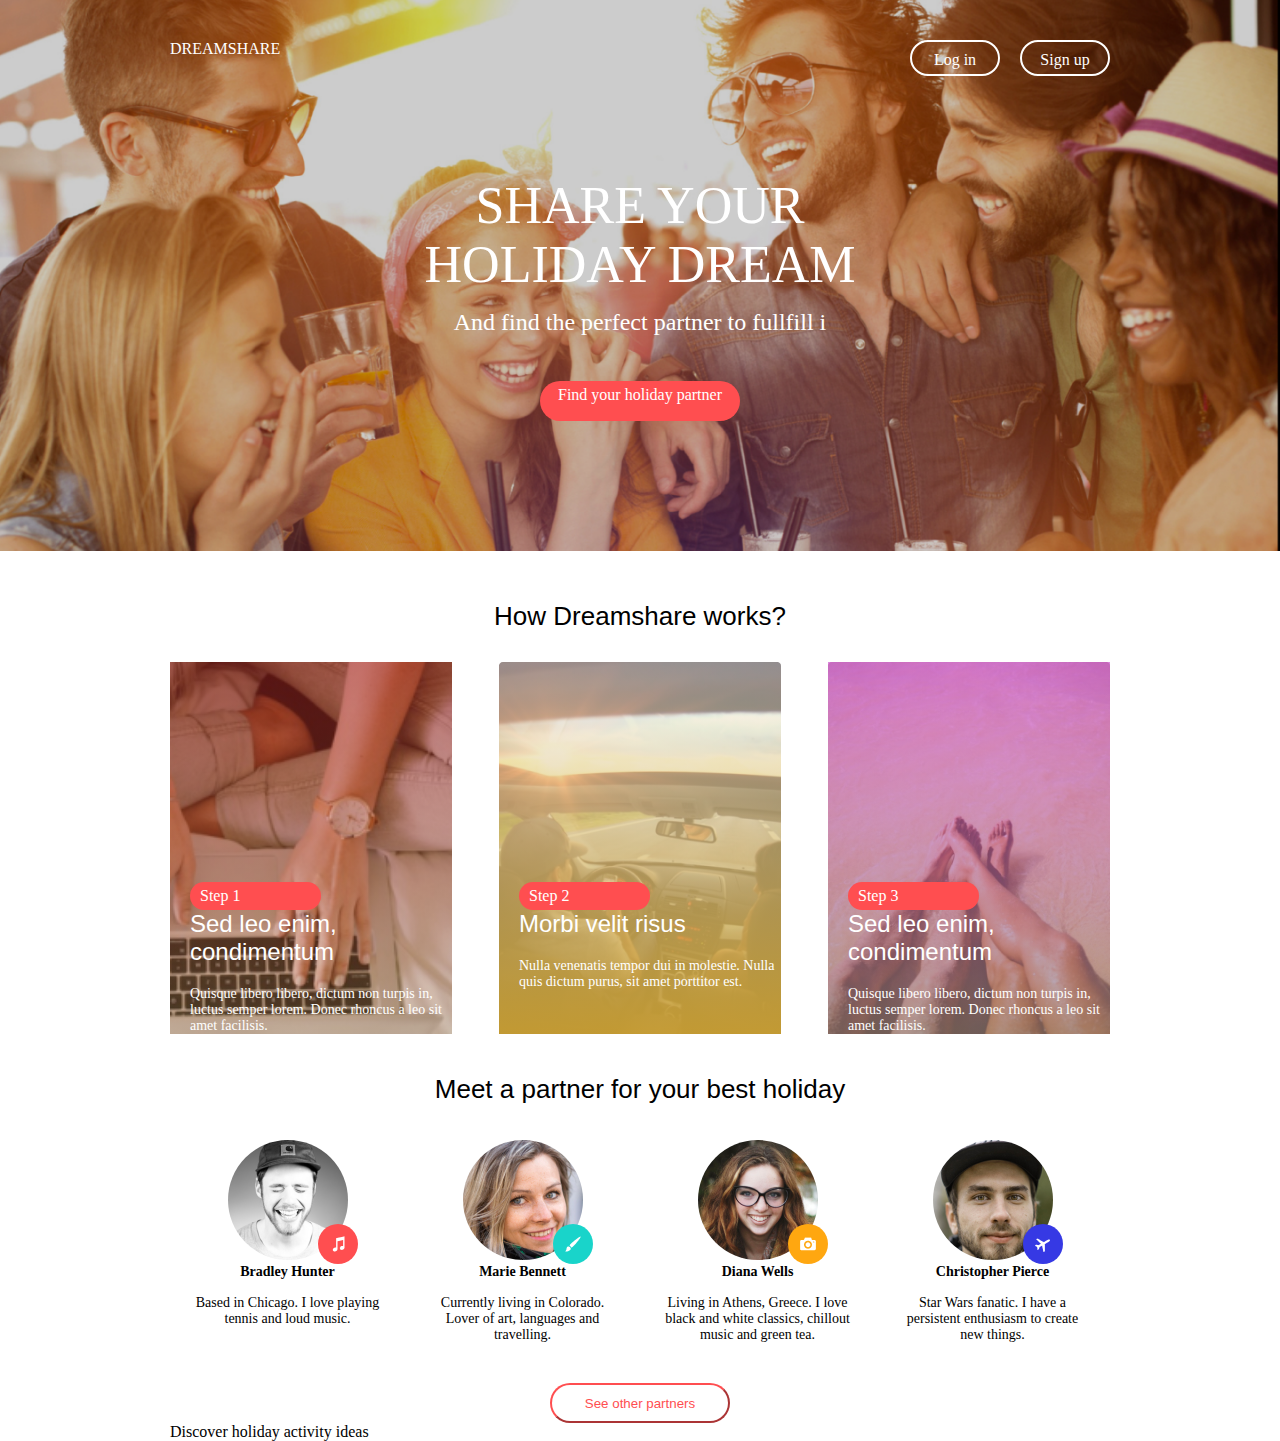
<file: index.html>
<!DOCTYPE html>
<html lang="en">
<head>
    <meta charset="UTF-8">
    <meta name="viewport" content="width=device-width, initial-scale=1.0">
    <link rel="stylesheet" href="./main.css">
    <link rel="stylesheet" href="https://cdnjs.cloudflare.com/ajax/libs/font-awesome/6.0.0-beta3/css/all.min.css">
    <title>Document</title>

 
</head>
<body>
   <div class="main_container">
<section class="section_1">
    <div class="inside_container">
        
    <header>
        <div class="header_main">
        <div class="header_logo">DREAMSHARE</div>
        <nav>
            <ul class="ul_block">
              <li><a href="#">Log in</a></li>
              <li><a href="#">Sign up</a></li>
            </ul>
          </nav></div>
    </header>
<div class="section_info">
   <div class="section_info_title">SHARE YOUR
    HOLIDAY DREAM</div> 
    <div class="section_info_text">And find the perfect partner to fullfill i</div>
    <div class="section_info_button">Find your holiday partner</div>
</div>





</div>
</section>

<section class="section_2 ">
<div class="inside_container">
    <div class="section_2_main">
    <div class="section_2_title">How Dreamshare works?</div>




<div class="section_2_block">
<div class="section_2_block_1 ">
    <div class="block_wraper">
    <div class="section_2_block_1_button">Step 1</div>
    <div class="section_2_block_1_title">Sed leo enim, condimentum</div>
    <div class="section_2_block_1_text">Quisque libero libero, dictum non turpis in, luctus semper lorem. Donec rhoncus a leo sit amet facilisis.</div>
</div>
</div>

    <div class="section_2_block_2 bl">
        <div class="block_wraper">
        <div class="section_2_block_1_button">Step 2</div>
        <div class="section_2_block_1_title">Morbi velit risus</div>
        <div class="section_2_block_1_text">Nulla venenatis tempor dui in molestie. Nulla quis dictum purus, sit amet porttitor est.</div>
    </div>
    </div>

<div class="section_2_block_3 bl">
    <div class="block_wraper">
    <div class="section_2_block_1_button">Step 3</div>
    <div class="section_2_block_1_title">Sed leo enim, condimentum</div>
    <div class="section_2_block_1_text">Quisque libero libero, dictum non turpis in, luctus semper lorem. Donec rhoncus a leo sit amet facilisis.</div>
</div>
</div>
</div>
</div>





</div>



</section>
<section class="section_3">
<div class="inside_container">
<div class="section_3_block">
<div class="section_3_block_title">
    Meet a partner for your best holiday
</div>




<div class="section_3_block_photo">
<div class="photo1 photo1_img">
    <div class="photo1_block1">
        <div class="photo_img img1">
        <img class="photo_img" src="./photo/Bitmap.png" alt="Bitmap"></div>
        <div class="photo1_title">Bradley Hunter</div>
        <div class="photo1_text">Based in Chicago. I love playing tennis and loud music.</div>
    </div>
</div>
<div class="photo1">

    <div class="photo1_block1">
        <div class="photo_img img2">
        <img class="photo_img" src="./photo/Bitmap2.png" alt="Bitmap"></div>
        <div class="photo1_title">Marie Bennett</div>
        <div class="photo1_text">Currently living in Colorado. Lover of art, languages and travelling.</div>
    </div>


</div>
<div class="photo1">

    <div class="photo1_block1">
        <div class="photo_img img3">
        <img class="photo_img" src="./photo/Bitmap23.png" alt="Bitmap"></div>
        <div class="photo1_title">Diana Wells</div>
        <div class="photo1_text">Living in Athens, Greece. I love black and white classics, chillout music and green tea.</div>
    </div>
</div>
<div class="photo1">

    <div class="photo1_block1">
        <div class="photo_img img4">
        <img class="photo_img" src="./photo/Bitmap4.png" alt="Bitmap"></div>
        <div class="photo1_title">Christopher Pierce</div>
        <div class="photo1_text">Star Wars fanatic. I have a persistent enthusiasm to create new things.</div>
    </div>
</div>
</div>
</div>
<div class="but">
<button class="section_3_button">
    See other partners
</button></div>





</div>


</section>
<section class="section_4">
<div class="inside_container">
<div class="section_4_block">
<div class="section_4_block_title">
    Discover holiday activity ideas
</div>



</div>




</div>







</section>










   </div>





</body>
</html>
</file>
<file: main.css>
* {
  margin: 0;
  padding: 0;
  box-sizing: border-box;
}

a {
  color: white;
  text-decoration: none;
}

li {
  list-style-type: none;
}

.main_container {
  max-width: 1440px;
  margin: auto;
}

.inside_container {
  max-width: 940px;
  margin: auto;
}

.section_1 {
  background-image: url(./photo/Background.png);
  background-position: center;
  background-size: cover;
}
.section_1 .section_info {
  width: 100%;
  text-align: center;
  padding-top: 100px;
  padding-bottom: 100px;
}
.section_1 .section_info .section_info_button {
  margin: 30px auto;
  width: 200px;
  height: 40px;
  color: white;
  background-color: rgb(255, 78, 80);
  padding: 5px 10px;
  border-radius: 40px;
}
.section_1 .section_info .section_info_title {
  color: white;
  font-size: 52px;
  width: 59%;
  margin: auto;
}
.section_1 .section_info .section_info_text {
  padding: 15px 0px;
  font-size: 24px;
  color: white;
}
.section_1 .header_main {
  display: flex;
  justify-content: space-between;
  padding-top: 40px;
}
.section_1 .header_main .header_logo {
  color: white;
}
.section_1 .header_main .ul_block {
  text-align: center;
  line-height: 36px;
  display: flex;
}
.section_1 .header_main .ul_block li {
  width: 90px;
  height: 36px;
  border: 2px solid white;
  border-radius: 40px;
  margin-left: 20px;
}

.section_2_main {
  padding-top: 50px;
}
.section_2_main .section_2_block {
  width: 100%;
}
.section_2_main .section_2_block_1_button {
  width: 50%;
  color: white;
  background-color: rgb(255, 78, 80);
  padding: 5px 10px;
  border-radius: 40px;
}
.section_2_main .section_2_block_1_title {
  font-size: 24px;
  color: white;
  font-family: Verdana, Geneva, Tahoma, sans-serif;
  padding-bottom: 20px;
}
.section_2_main .section_2_block_1_text {
  font-size: 14px;
  color: white;
}
.section_2_main .block_wraper {
  padding-top: 220px;
  padding-left: 20px;
}
.section_2_main .section_2_title {
  font-size: 26px;
  font-family: "Trebuchet MS", "Lucida Sans Unicode", "Lucida Grande", "Lucida Sans", Arial, sans-serif;
  color: black;
  display: flex;
  justify-content: center;
  align-items: center;
  padding-bottom: 30px;
}
.section_2_main .section_2_block {
  display: flex;
  justify-content: space-between;
}
.section_2_main .section_2_block .section_2_block_1 {
  background-size: cover;
  width: 30%;
  background-repeat: no-repeat;
  background-image: linear-gradient(rgba(157, 14, 14, 0.5), rgba(165, 95, 33, 0.3)), url(./photo/Step\ 1\ image7.png);
}
.section_2_main .section_2_block .section_2_block_2 {
  background-size: cover;
  width: 30%;
  background-image: linear-gradient(rgba(255, 255, 255, 0.5), rgba(227, 179, 58, 0.852)), url(./photo/step2.png);
}
.section_2_main .section_2_block .section_2_block_3 {
  background-size: cover;
  width: 30%;
  background-image: linear-gradient(rgba(187, 18, 187, 0.5), rgba(204, 187, 187, 0.3)), url(./photo/Step\ 1\ image.png);
}

.section_3_block {
  padding-top: 40px;
}
.section_3_block .section_3_block_title {
  font-size: 26px;
  font-family: "Trebuchet MS", "Lucida Sans Unicode", "Lucida Grande", "Lucida Sans", Arial, sans-serif;
  color: black;
  display: flex;
  justify-content: center;
  align-items: center;
}
.section_3_block .section_3_block_photo {
  display: flex;
  margin-top: 15px;
}
.section_3_block .section_3_block_photo .photo1 {
  text-align: center;
  width: 25%;
}
.section_3_block .section_3_block_photo .photo1 .photo1_text {
  width: 80%;
  margin: auto;
}
.section_3_block .section_3_block_photo .photo1_block1 {
  padding: 20px 0px 0px 0px;
}
.section_3_block .section_3_block_photo .photo1_block1 .photo_img {
  border-radius: 50%;
  position: relative;
}
.section_3_block .section_3_block_photo .photo1_block1 .photo1_title {
  font-size: 14px;
  color: black;
  font-weight: bold;
}
.section_3_block .section_3_block_photo .photo1_block1 .photo1_text {
  font-family: Georgia, "Times New Roman", Times, serif;
  font-size: 14px;
  padding-top: 15px;
}

.photo_img {
  position: relative;
  z-index: 0;
}

.icon-circle, .img4:before, .img3:before, .img2:before, .img1:before {
  width: 30px;
  height: 30px;
  border-radius: 50%;
  content: "";
  font-family: "Font Awesome 6 Free";
  font-size: 16px;
  color: white;
  text-align: center;
  padding: 5px;
  position: absolute;
  bottom: 0px;
  background-repeat: no-repeat;
  background-position: center;
  right: 20%;
  z-index: 1;
}

.img1:before {
  background-color: rgb(255, 78, 80);
  background-image: url(./photo/Shape.png);
}

.img2:before {
  background-color: rgb(25, 212, 202);
  background-image: url(./photo/brush.png);
}

.img3:before {
  background-color: rgb(255, 167, 16);
  background-image: url(./photo/camera.png);
}

.img4:before {
  background-color: rgb(54, 57, 228);
  background-image: url(./photo/airplane.png);
}

.section_3_button {
  width: 180px;
  height: 40px;
  color: rgb(255, 78, 80);
  border-color: rgb(255, 78, 80);
  border-radius: 40px;
  background-color: white;
}

.but {
  display: flex;
  justify-content: center;
  margin-top: 40px;
}

@media (max-width: 767px) {
  .header_main {
    display: flex;
    flex-direction: column-reverse;
    align-items: center;
  }
  .header_main .header_logo {
    padding-top: 90px;
    font-size: 35px;
  }
  .section_2_block {
    width: 100%;
    display: flex;
    flex-direction: column;
    align-items: center;
  }
  .section_2_block_1, .section_2_block_2, .section_2_block_3 {
    margin-bottom: 15px;
    min-width: 350px;
  }
}
@media (max-width: 576px) {
  .section_3_block_photo {
    align-items: center;
    display: flex;
    flex-wrap: wrap;
    flex-direction: column;
  }
  .section_3_block_photo .photo1 {
    min-width: 350px;
  }
}/*# sourceMappingURL=main.css.map */
</file>
